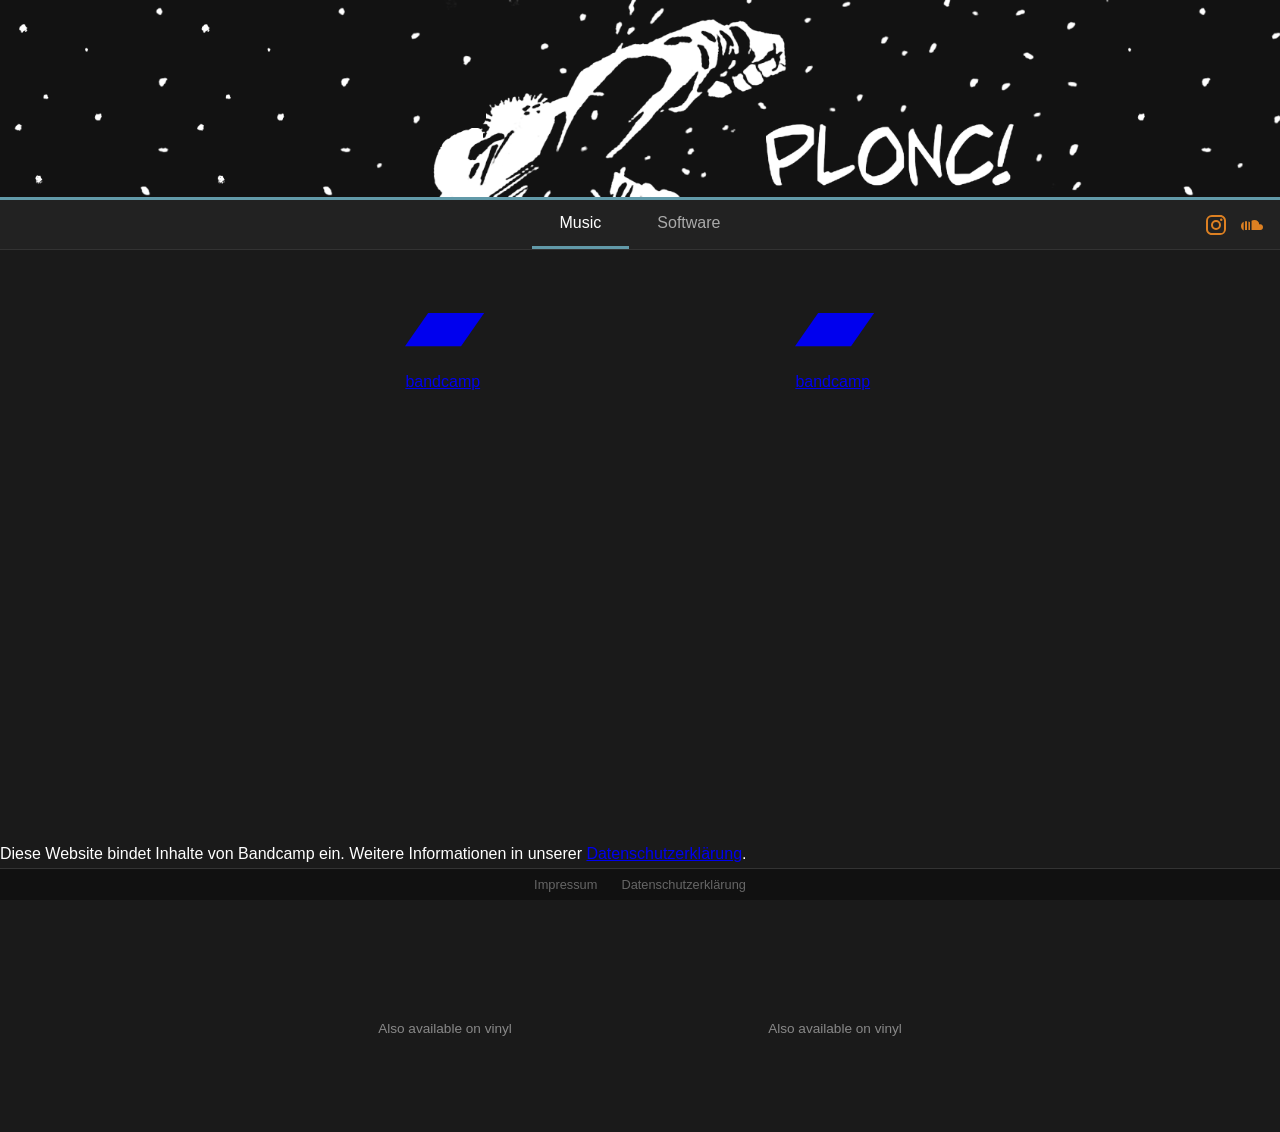
<file: index.html>
<!DOCTYPE html>
<html lang="en">
<head>
<meta charset="UTF-8">
<meta name="viewport" content="width=device-width, initial-scale=1.0">
<meta name="robots" content="noindex, nofollow">
<title>Plenty of Names</title>
<link rel="stylesheet" href="styles.css">
</head>
<body>
  <header class="banner">
    <img src="plonc_banner_clean.png" alt="Plenty of Names">
  </header>

  <nav class="tabs" role="tablist">
    <a class="tabs-logo" href="#music" title="Home">
      <img src="plonc.png" alt="PLONC">
    </a>
    <button class="tab active" role="tab" data-target="music">Music</button>
    <button class="tab" role="tab" data-target="shows">Software</button>
    <div class="social-links">
      <a href="https://www.instagram.com/plentyofnames" target="_blank" rel="noopener" title="Instagram">
        <svg viewBox="0 0 24 24" fill="currentColor"><path d="M7.8 2h8.4C19.4 2 22 4.6 22 7.8v8.4a5.8 5.8 0 0 1-5.8 5.8H7.8C4.6 22 2 19.4 2 16.2V7.8A5.8 5.8 0 0 1 7.8 2m-.2 2A3.6 3.6 0 0 0 4 7.6v8.8C4 18.39 5.61 20 7.6 20h8.8a3.6 3.6 0 0 0 3.6-3.6V7.6C20 5.61 18.39 4 16.4 4H7.6m9.65 1.5a1.25 1.25 0 1 1 0 2.5 1.25 1.25 0 0 1 0-2.5M12 7a5 5 0 1 1 0 10 5 5 0 0 1 0-10m0 2a3 3 0 1 0 0 6 3 3 0 0 0 0-6"/></svg>
      </a>
      <a href="https://www.soundcloud.com/plentyofnames" target="_blank" rel="noopener" title="SoundCloud">
        <svg viewBox="0 0 24 24" fill="currentColor"><path d="M11.56 8.87V17h8.76c1.85 0 2.68-1.4 2.68-2.82 0-1.42-.83-2.82-2.68-2.82-.37 0-.73.07-1.06.2A5.05 5.05 0 0 0 14.28 7c-.98 0-1.88.35-2.72.87M10 9.24c-.5-.35-1.03-.6-1.6-.73V17H10V9.24M7 8.36c-.32-.06-.64-.09-.97-.09-.34 0-.67.04-1 .1V17h1.97V8.36M3.68 8.86C2.08 9.64 1 11.27 1 13.15c0 1.88 1.08 3.51 2.68 4.29V8.86"/></svg>
      </a>
    </div>
  </nav>

  <section id="music" class="tab-content active">
    <div class="album-embeds">
      <div class="album-card">
        <a class="bandcamp-placeholder" href="https://plentyofnames.bandcamp.com" target="_blank" rel="noopener" aria-label="Listen on Bandcamp">
          <svg viewBox="0 0 48 48" fill="currentColor"><path d="M0 34.125l14.025-20.25H48L33.975 34.125z"/></svg>
          <span>bandcamp</span>
        </a>
        <iframe data-src="https://bandcamp.com/EmbeddedPlayer/album=704217594/size=large/bgcol=1a1a1a/linkcol=2DBAE1/tracklist=true/transparent=true/" title="Magic People Mover EP"></iframe>
        <a class="vinyl-link" href="https://www.discogs.com/release/36471667-Thronvio-Magic-People-Mover-EP" target="_blank" rel="noopener">Also available on vinyl</a>
      </div>
      <div class="album-card">
        <a class="bandcamp-placeholder" href="https://plentyofnames.bandcamp.com" target="_blank" rel="noopener" aria-label="Listen on Bandcamp">
          <svg viewBox="0 0 48 48" fill="currentColor"><path d="M0 34.125l14.025-20.25H48L33.975 34.125z"/></svg>
          <span>bandcamp</span>
        </a>
        <iframe data-src="https://bandcamp.com/EmbeddedPlayer/album=3722911460/size=large/bgcol=1a1a1a/linkcol=2DBAE1/tracklist=true/transparent=true/" title="Continuum Mechanics EP"></iframe>
        <a class="vinyl-link" href="https://www.discogs.com/release/34166653-Giorgio-Spinetti-Continuum-Mechanics-EP" target="_blank" rel="noopener">Also available on vinyl</a>
      </div>
    </div>
  </section>
  <section id="shows" class="tab-content">
    <div class="software-page" data-view="grid">
      <div class="tile-grid">
        <a class="tile" href="#" data-project="plock">
          <div class="tile-cover"></div>
          <span class="tile-title">PLOCK</span>
          <span class="tile-artist">Elektron Analog Rytm pattern editor</span>
        </a>
        <a class="tile" href="#" data-project="stolperbeats">
          <div class="tile-cover stolperbeats-cover"></div>
          <span class="tile-title">TRIPWIRE</span>
          <span class="tile-artist">Stolperbeats pattern editor</span>
        </a>
      </div>
      <iframe class="software-frame" title="Software"></iframe>
    </div>
  </section>

  <div class="consent-backdrop" id="consent-banner">
    <div class="consent-banner">
      <p>Diese Website bindet Inhalte von Bandcamp ein. Weitere Informationen in unserer <a href="#datenschutz" class="legal-link" data-legal="datenschutz.html">Datenschutzerklärung</a>.</p>
      <div class="consent-actions">
        <button id="consent-accept">Akzeptieren</button>
        <button id="consent-decline">Ablehnen</button>
      </div>
    </div>
  </div>

  <div class="legal-overlay" id="legal-overlay">
    <iframe class="legal-frame" id="legal-frame" title="Legal"></iframe>
  </div>

  <footer class="site-footer">
    <a href="#impressum" class="legal-link" data-legal="impressum.html">Impressum</a>
    <a href="#datenschutz" class="legal-link" data-legal="datenschutz.html">Datenschutzerklärung</a>
  </footer>

  <script>
    const tabs = document.querySelectorAll('.tab');
    const contents = document.querySelectorAll('.tab-content');
    const softwarePage = document.querySelector('.software-page');
    const softwareFrame = document.querySelector('.software-frame');
    const legalOverlay = document.getElementById('legal-overlay');
    const legalFrame = document.getElementById('legal-frame');

    const projectUrls = {
      plock: 'https://plentyofnam.es/plock/plock.html',
      stolperbeats: 'https://plentyofnam.es/tripwire/'
    };

    const tabTargets = { music: 'music', software: 'shows' };

    const resetSoftwareView = () => {
      softwarePage.dataset.view = 'grid';
      softwareFrame.src = 'about:blank';
      document.body.dataset.softwareView = 'grid';
    };

    const openLegal = (file) => {
      legalFrame.src = file;
      legalOverlay.classList.add('active');
      document.body.dataset.softwareView = 'frame';
    };

    const closeLegal = () => {
      legalOverlay.classList.remove('active');
      legalFrame.src = 'about:blank';
      document.body.dataset.softwareView = 'grid';
    };

    const consentBanner = document.getElementById('consent-banner');
    const CONSENT_KEY = 'bandcamp-consent';

    const loadMusicEmbeds = () => {
      if (localStorage.getItem(CONSENT_KEY) !== 'accepted') return;
      document.querySelectorAll('#music iframe[data-src]').forEach(iframe => {
        iframe.src = iframe.dataset.src;
        iframe.removeAttribute('data-src');
      });
    };

    const showConsentBanner = () => consentBanner.classList.add('active');
    const hideConsentBanner = () => consentBanner.classList.remove('active');

    document.getElementById('consent-accept').addEventListener('click', () => {
      localStorage.setItem(CONSENT_KEY, 'accepted');
      hideConsentBanner();
      loadMusicEmbeds();
    });

    document.getElementById('consent-decline').addEventListener('click', () => {
      localStorage.setItem(CONSENT_KEY, 'declined');
      hideConsentBanner();
    });

    const activateTab = (sectionId) => {
      tabs.forEach(t => t.classList.toggle('active', t.dataset.target === sectionId));
      contents.forEach(c => c.classList.toggle('active', c.id === sectionId));
      if (sectionId === 'music') {
        if (localStorage.getItem(CONSENT_KEY) === null) showConsentBanner();
        loadMusicEmbeds();
      }
    };

    const openProject = (project) => {
      const url = projectUrls[project];
      if (!url) return;
      softwareFrame.src = url;
      softwarePage.dataset.view = 'frame';
      document.body.dataset.softwareView = 'frame';
    };

    const legalFiles = { impressum: 'impressum.html', datenschutz: 'datenschutz.html' };

    const navigateFromHash = () => {
      const hash = location.hash.replace('#', '');
      const parts = hash.split('/');
      const page = parts[0] || 'music';
      const project = parts[1];

      if (legalFiles[page]) {
        openLegal(legalFiles[page]);
        return;
      }

      closeLegal();
      resetSoftwareView();
      const sectionId = tabTargets[page] || 'music';
      activateTab(sectionId);

      if (page === 'software' && project && projectUrls[project]) {
        openProject(project);
      }
    };

    tabs.forEach(tab => {
      tab.addEventListener('click', () => {
        const target = tab.dataset.target;
        resetSoftwareView();
        activateTab(target);
        const hashName = target === 'shows' ? 'software' : 'music';
        location.hash = hashName;
        window.scrollTo(0, 0);
      });
    });

    document.querySelector('.tabs-logo').addEventListener('click', (e) => {
      if (legalOverlay.classList.contains('active')) {
        e.preventDefault();
        closeLegal();
        location.hash = 'music';
      }
    });

    document.querySelectorAll('.legal-link').forEach(link => {
      link.addEventListener('click', (e) => {
        e.preventDefault();
        openLegal(link.dataset.legal);
        location.hash = link.getAttribute('href').replace('#', '');
      });
    });

    document.querySelectorAll('.tile[data-project]').forEach(tile => {
      tile.addEventListener('click', (e) => {
        e.preventDefault();
        const project = tile.dataset.project;
        openProject(project);
        location.hash = 'software/' + project;
      });
    });

    window.addEventListener('hashchange', navigateFromHash);
    navigateFromHash();
    window.scrollTo(0, 0);
  </script>
</body>
</html>
</file>
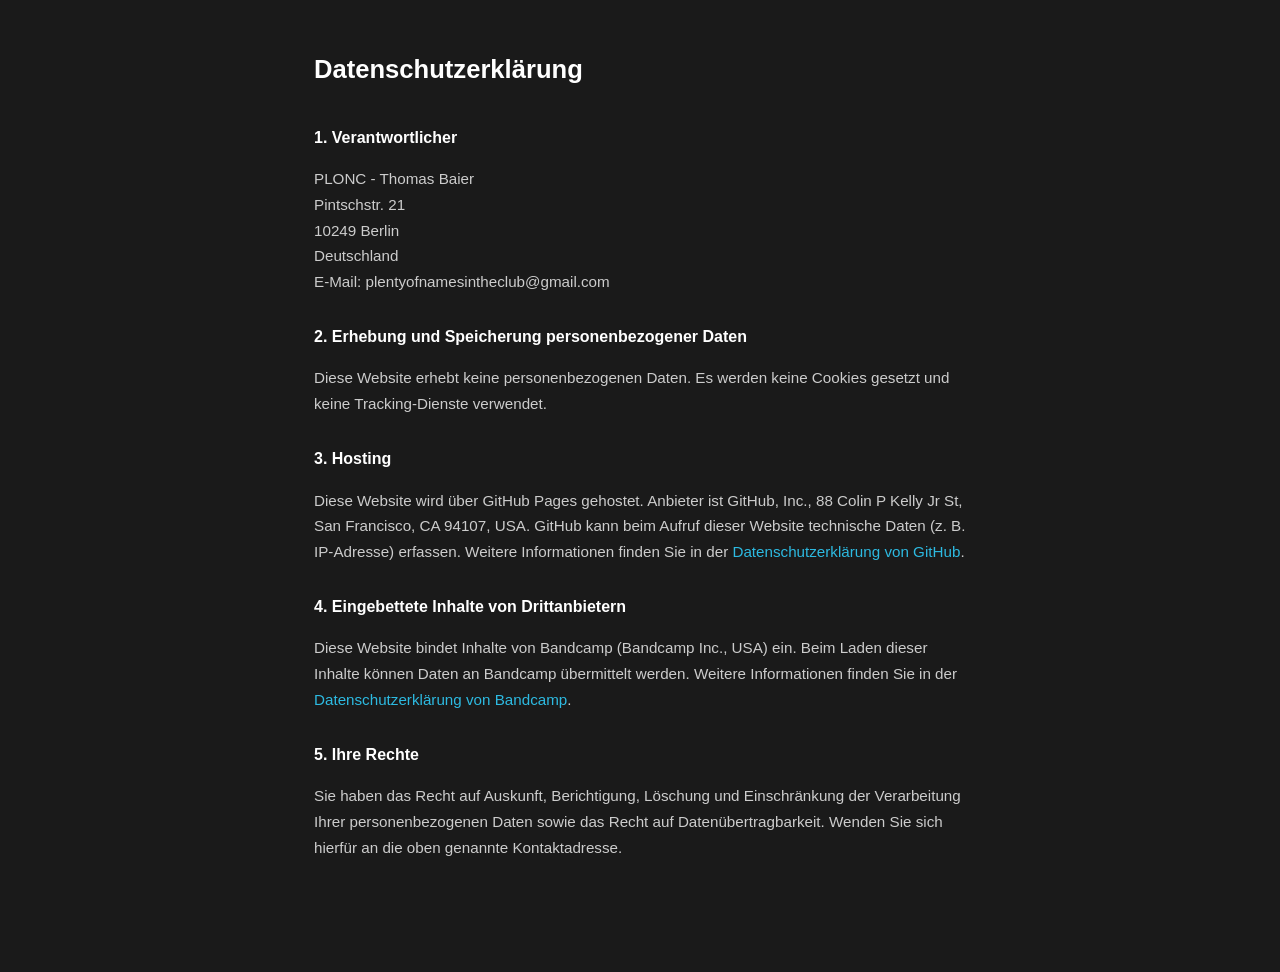
<file: datenschutz.html>
<!DOCTYPE html>
<html lang="de">
<head>
<meta charset="UTF-8">
<meta name="viewport" content="width=device-width, initial-scale=1.0">
<meta name="robots" content="noindex, nofollow">
<title>Datenschutzerklärung</title>
<link rel="stylesheet" href="styles.css">
</head>
<body>
  <main class="legal-page active">
    <div class="legal-content">
      <h1>Datenschutzerklärung</h1>
      <h2>1. Verantwortlicher</h2>
      <p>
        PLONC - Thomas Baier<br>
        Pintschstr. 21<br>
        10249 Berlin<br>
        Deutschland<br>
        E-Mail: plentyofnamesintheclub@gmail.com
      </p>
      <h2>2. Erhebung und Speicherung personenbezogener Daten</h2>
      <p>
        Diese Website erhebt keine personenbezogenen Daten. Es werden keine Cookies gesetzt und keine Tracking-Dienste verwendet.
      </p>
      <h2>3. Hosting</h2>
      <p>
        Diese Website wird über GitHub Pages gehostet. Anbieter ist GitHub, Inc., 88 Colin P Kelly Jr St, San Francisco, CA 94107, USA. GitHub kann beim Aufruf dieser Website technische Daten (z. B. IP-Adresse) erfassen. Weitere Informationen finden Sie in der <a href="https://docs.github.com/en/site-policy/privacy-policies/github-general-privacy-statement" target="_blank" rel="noopener">Datenschutzerklärung von GitHub</a>.
      </p>
      <h2>4. Eingebettete Inhalte von Drittanbietern</h2>
      <p>
        Diese Website bindet Inhalte von Bandcamp (Bandcamp Inc., USA) ein. Beim Laden dieser Inhalte können Daten an Bandcamp übermittelt werden. Weitere Informationen finden Sie in der <a href="https://bandcamp.com/privacy" target="_blank" rel="noopener">Datenschutzerklärung von Bandcamp</a>.
      </p>
      <h2>5. Ihre Rechte</h2>
      <p>
        Sie haben das Recht auf Auskunft, Berichtigung, Löschung und Einschränkung der Verarbeitung Ihrer personenbezogenen Daten sowie das Recht auf Datenübertragbarkeit. Wenden Sie sich hierfür an die oben genannte Kontaktadresse.
      </p>
    </div>
  </main>
</body>
</html>
</file>
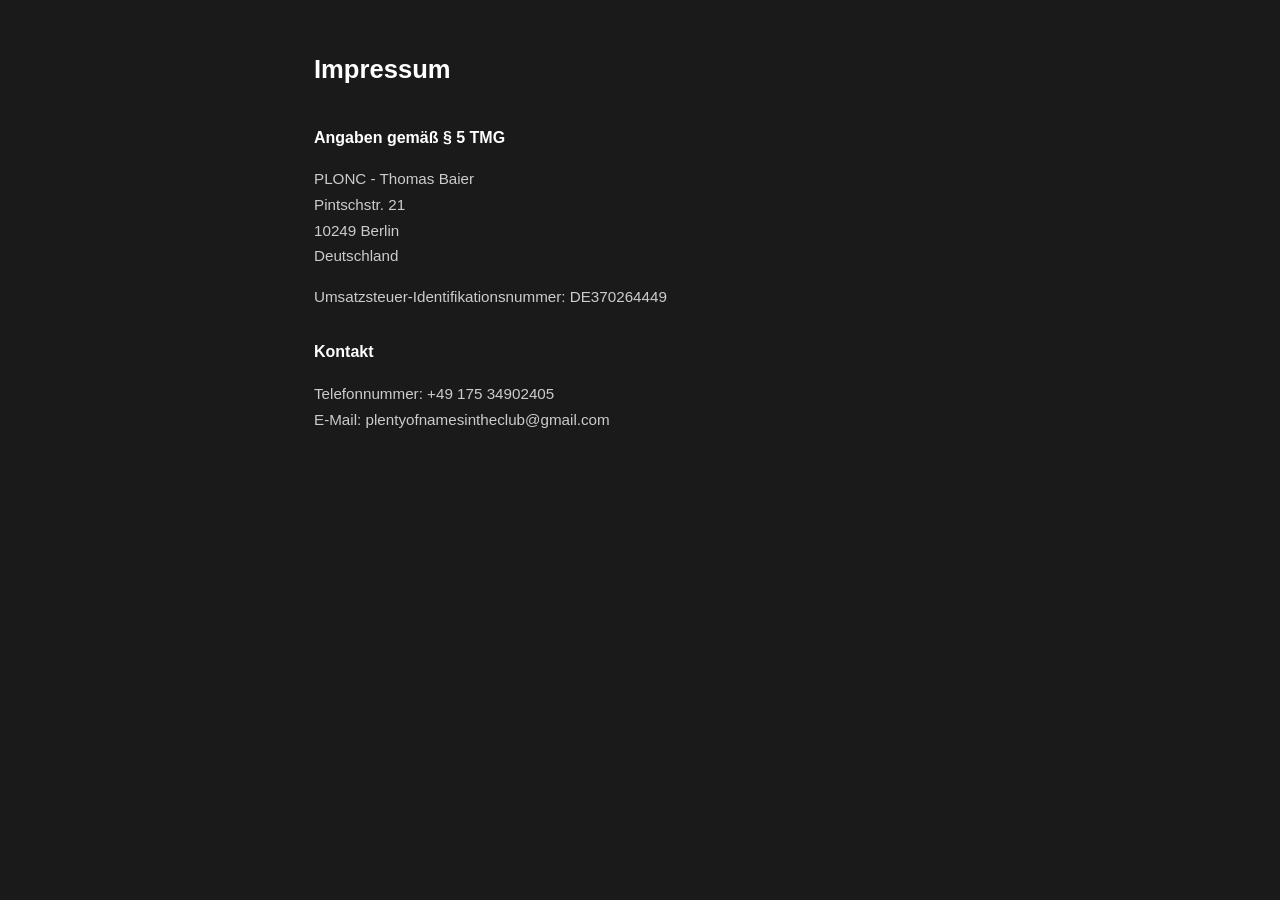
<file: impressum.html>
<!DOCTYPE html>
<html lang="de">
<head>
<meta charset="UTF-8">
<meta name="viewport" content="width=device-width, initial-scale=1.0">
<meta name="robots" content="noindex, nofollow">
<title>Impressum</title>
<link rel="stylesheet" href="styles.css">
</head>
<body>
  <main class="legal-page active">
    <div class="legal-content">
      <h1>Impressum</h1>
      <h2>Angaben gemäß § 5 TMG</h2>
      <p>
        PLONC - Thomas Baier<br>
        Pintschstr. 21<br>
        10249 Berlin<br>
        Deutschland
      </p>
      <p>
        Umsatzsteuer-Identifikationsnummer: DE370264449
      </p>
      <h2>Kontakt</h2>
      <p>
	Telefonnummer: +49 175 34902405<br>
        E-Mail: plentyofnamesintheclub@gmail.com
      </p>
    </div>
  </main>
</body>
</html>
</file>
<file: styles.css>
* { box-sizing: border-box; }
html, body { margin: 0; padding: 0; height: 100%; font-family: -apple-system, BlinkMacSystemFont, "Helvetica Neue", Arial, sans-serif; background: #1a1a1a; color: #fff; }
html { overflow-y: scroll; }
body { display: flex; flex-direction: column; min-height: 100vh; }

.banner {
  position: relative;
  background: #000000 url("banner_fill.png") center center repeat-x;
  background-size: auto 100%;
  text-align: center;
  border-bottom: 3px solid #629aa9;
}
.banner img {
  display: block;
  width: 100%;
  max-width: 940px;
  height: auto;
  max-height: 320px;
  object-fit: contain;
  margin: 0 auto;
}
.banner::after {
  content: "";
  position: absolute;
  inset: 0;
  background: #ffffff;
  opacity: 0.07;
  pointer-events: none;
}

.tabs {
  position: relative;
  display: flex;
  justify-content: center;
  background: #222;
  border-bottom: 1px solid #333;
}
.tabs-logo {
  display: none;
  position: absolute;
  left: 30px;
  top: 50%;
  transform: translateY(-50%);
  height: 36px;
}
.tabs-logo img {
  height: 100%;
  width: auto;
  display: block;
}
body[data-software-view="frame"] .tabs-logo {
  display: block;
}
.social-links {
  position: absolute;
  right: 16px;
  top: 50%;
  transform: translateY(-50%);
  display: flex;
  gap: 12px;
}
.social-links a {
  color: #dd8022;
  transition: color 0.2s;
  display: flex;
}
.social-links a:hover { color: #fff; }
.social-links svg {
  width: 24px;
  height: 24px;
}
.tab {
  flex: 0 0 auto;
  padding: 14px 28px;
  cursor: pointer;
  background: none;
  border: none;
  color: #aaa;
  font-size: 1rem;
  font-family: inherit;
  border-bottom: 3px solid transparent;
  transition: color 0.2s, border-color 0.2s;
}
.tab:hover { color: #fff; }
.tab.active {
  color: #fff;
  border-bottom-color: #629aa9;
}

.tab-content {
  flex: 1;
  display: none;
  min-height: 0;
}
.tab-content.active { display: flex; }
#music.tab-content.active { display: block; }
.tab-content > iframe {
  width: 100%;
  flex: 1;
  border: none;
  background: #fff;
  min-height: 70vh;
}

.album-embeds {
  display: flex;
  justify-content: center;
  gap: 40px;
  padding: 40px 20px 96px;
  flex-wrap: wrap;
}
.album-card {
  display: flex;
  flex-direction: column;
  align-items: center;
}
.album-embeds iframe {
  border: 0;
  width: 350px;
  height: 620px;
}
.vinyl-link {
  margin-top: 10px;
  color: #888;
  font-size: 0.85rem;
  text-decoration: none;
  transition: color 0.2s;
}
.vinyl-link:hover {
  color: #fff;
}

.software-page {
  flex: 1;
  display: flex;
  flex-direction: column;
  /* background: #F8F8F8; */
  background: #121212;
  color: #333;
  font-family: "Helvetica Neue", Arial, sans-serif;
}
body[data-software-view="frame"] .banner { display: none; }
.software-page[data-view="grid"] .tile-grid { display: grid; }
.software-page[data-view="grid"] .software-frame { display: none; }
.software-page[data-view="frame"] .tile-grid { display: none; }
.software-page[data-view="frame"] .software-frame {
  display: block;
  flex: 1;
  width: 100%;
  border: none;
  background: #fff;
  min-height: 70vh;
}
.software-page .tile-grid { padding: 60px 40px; }
.tile-grid {
  display: grid;
  grid-template-columns: repeat(2, 368px);
  gap: 40px;
  justify-content: center;
}
.tile {
  text-align: left;
  text-decoration: none;
  color: #333;
  display: block;
  width: 368px;
}
.tile-cover {
  position: relative;
  width: 368px;
  height: 368px;
  background: #ddd url("plock.png") left top / cover no-repeat;
  display: flex;
  align-items: center;
  justify-content: center;
  color: #888;
  font-size: 0.9rem;
  margin-bottom: 10px;
}
.tile-cover::after {
  content: "";
  position: absolute;
  inset: 0;
  background: #000;
  opacity: 0.25;
  transition: opacity 0.2s;
  pointer-events: none;
}
.tile:hover .tile-cover::after { opacity: 0.1; }
.tile-title {
  display: block;
  color: #2DBAE1;
  font-size: 0.95rem;
  line-height: 1.3;
}
.tile-artist {
  display: block;
  color: #666;
  font-size: 0.85rem;
  margin-top: 2px;
}
.stolperbeats-cover {
  background: #1a1e2e url("tripwire.png") center top / cover no-repeat !important;
}
.tile:hover .tile-title { text-decoration: underline; }

.legal-overlay {
  display: none;
  flex: 1;
  min-height: 0;
  background: #1a1a1a;
}
.legal-overlay.active { display: flex; }
.legal-frame {
  width: 100%;
  flex: 1;
  border: none;
  min-height: 70vh;
}

.site-footer {
  position: fixed;
  bottom: 0;
  left: 0;
  right: 0;
  z-index: 10;
  background: #111;
  border-top: 1px solid #333;
  padding: 8px 20px;
  text-align: center;
  display: flex;
  justify-content: center;
  gap: 24px;
}
.site-footer a {
  color: #666;
  font-size: 0.8rem;
  text-decoration: none;
  transition: color 0.2s;
}
.site-footer a:hover { color: #aaa; }

.legal-page {
  display: none;
}
.legal-page.active {
  display: block;
}
.legal-content {
  max-width: 700px;
  margin: 0 auto;
  padding: 48px 24px 96px;
  color: #ccc;
  font-size: 0.95rem;
  line-height: 1.7;
}
.legal-content h1 {
  color: #fff;
  font-size: 1.6rem;
  margin: 0 0 32px;
}
.legal-content h2 {
  color: #fff;
  font-size: 1rem;
  margin: 28px 0 8px;
}
.legal-content a {
  color: #2DBAE1;
  text-decoration: none;
}
.legal-content a:hover { text-decoration: underline; }
</file>
